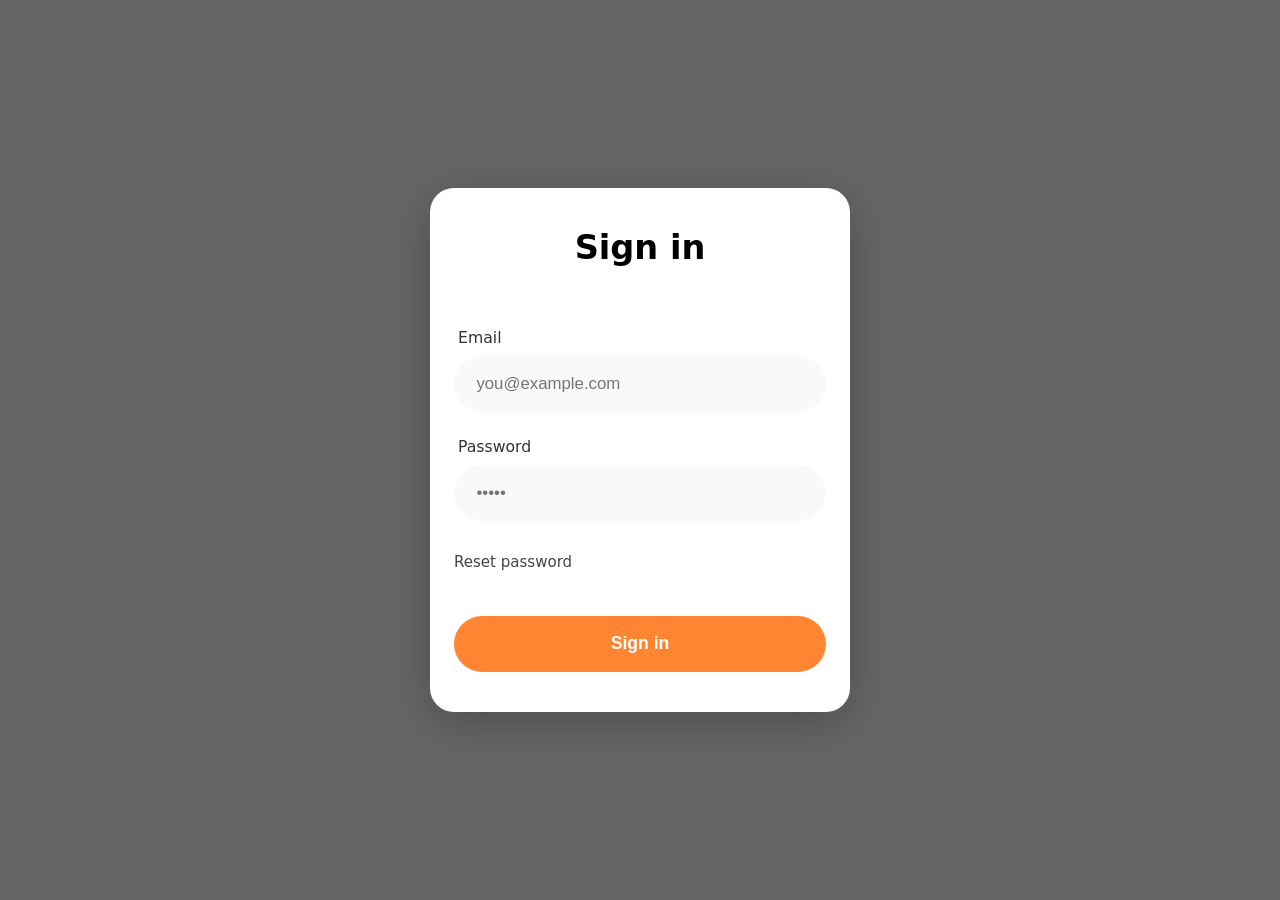
<file: index.html>
<!DOCTYPE html>
<html lang="en">
<head>
    <meta charset="UTF-8">
    <meta name="viewport" content="width=device-width, initial-scale=1.0">
    <title>Document</title>
    <link rel="stylesheet" href="styles/in1.css">
</head>
<body>
     <div class="window"> 
         <form action="/submit" method="post" class="forma">
               <h1 class="title1">Sign in</h1>
                 <div class="gmail_form">
               <label class="gmail_label" for="gmail">Email</label>
               <input class="gmail_input" type="text" id="gmail" name="gmail" placeholder="you@example.com" required>
          </div>
          <div class="pass_form">
               <label class="pass_label" for="pass">Password</label>
               <input class="pass_input" type="password" id="pass" name="password" placeholder="•••••" required>
          </div>
          <a href="reset_pass.html" class="res"> Reset password</a>
          <input class="submit" type="submit" value="Sign in">
</form>
     </div>
</body>
</html>
</file>
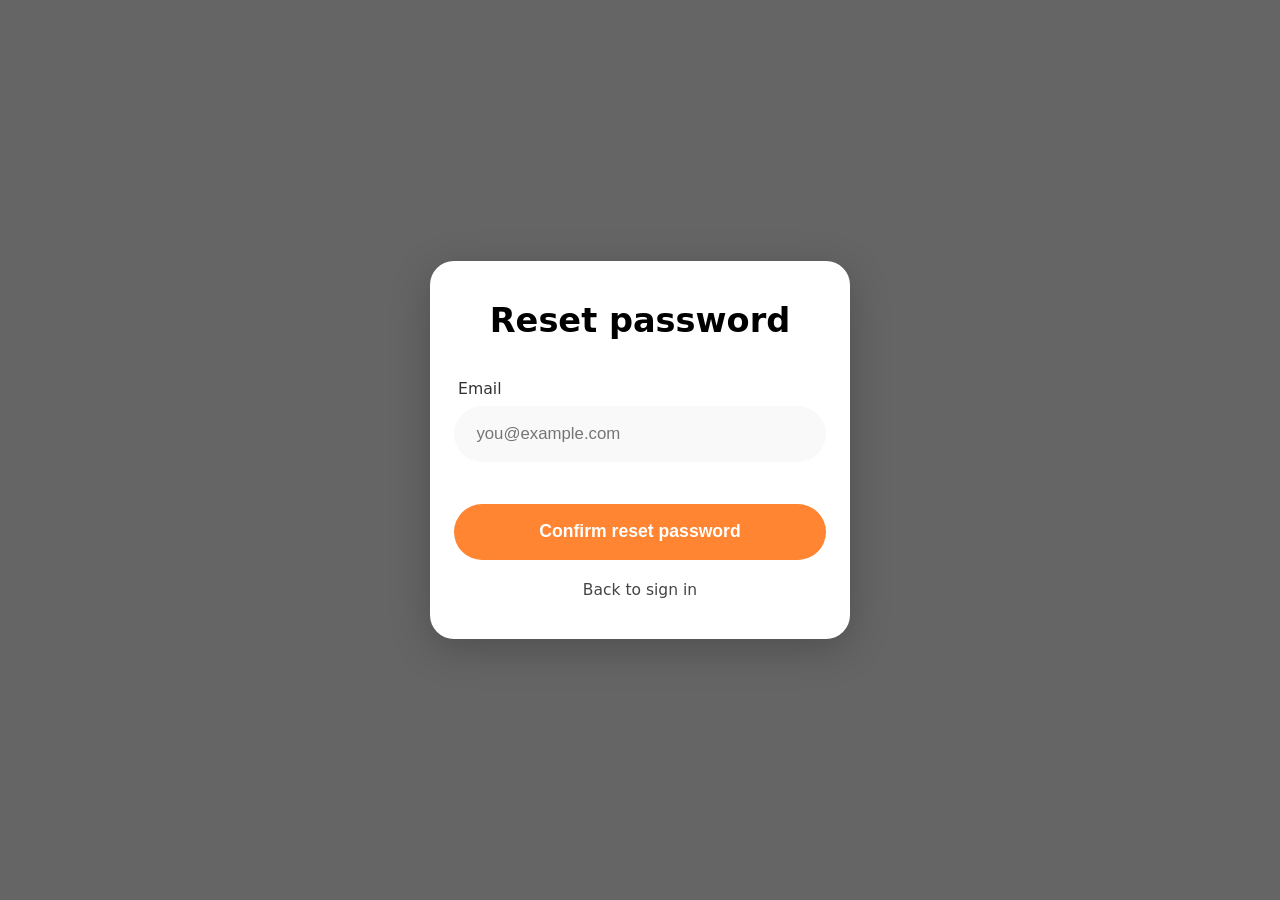
<file: reset_pass.html>
<!DOCTYPE html>
<html lang="en">
<head>
    <meta charset="UTF-8">
    <meta name="viewport" content="width=device-width, initial-scale=1.0">
    <title>Reset Password</title>
    <link rel="stylesheet" href="styles/rep1.css">
</head>
<body>
    <div class="window">
        <h1 class="title1">Reset password</h1>
        
        <form action="/submit" method="post">
            <div class="gmail_form">
                <label class="gmail_label" for="gmail">Email</label>
                <input 
                    class="gmail_input" 
                    type="email" 
                    id="gmail" 
                    name="email" 
                    placeholder="you@example.com" 
                    required 
                    autocomplete="email"
                >
            </div>

            <button type="submit" class="submit">
                Confirm reset password
            </button>
        </form>

        <a href="index.html" class="res">Back to sign in</a>
    </div>
</body>
</html>
</file>
<file: styles/in1.css>
* {
    margin: 0;
    padding: 0;
    box-sizing: border-box;
}

body {
    background: #656565;
    min-height: 100vh;
    font-family: system-ui, -apple-system, sans-serif;
    display: flex;
    justify-content: center;
    align-items: center;
    padding: 20px;
}

.window {
    background: white;
    width: 100%;
    max-width: 420px;         
    min-width: 320px;
    border-radius: 24px;
    padding: 40px 24px;
    box-shadow: 0 10px 40px rgba(0,0,0,0.22);
}

.title1 {
    font-size: 2.1rem;
    font-weight: 600;
    color: #000;
    text-align: center;
    margin-bottom: 2.2rem;
}

.forma {
    display: flex;
    flex-direction: column;
    gap: 1.6rem;
}

.gmail_form,
.pass_form {
    display: flex;
    flex-direction: column;
    gap: 0.55rem;
}

.gmail_label,
.pass_label {
    font-size: 0.98rem;
    font-weight: 500;
    color: #333;
    margin-left: 4px;
    
}

.gmail_input,
.pass_input {
    width: 100%;
    height: 56px;
    padding: 0 1.4rem;
    background: #f9f9f9;
    border: 1px solid #e0e0e0;
    border-radius: 999px;
    font-size: 1.05rem;
    transition: all 0.18s;
    border-width: 0;
}

.gmail_input:focus,
.pass_input:focus {
    outline: none;
    border-color: #ff8532;
    box-shadow: 0 0 0 3px rgba(255, 133, 50, 0.18);
    background: white;
}

.res {
    color: #444;
    font-size: 0.94rem;
    text-decoration: none;
    align-self: flex-start;
    margin-top: 0.4rem;
    transition: color 0.2s;
}

.res:hover {
    color: #ff8532;
}

.submit {
    height: 56px;
    margin-top: 1.2rem;
    background: #FF8532;
    color: white;
    font-size: 1.1rem;
    font-weight: 600;
    border: none;
    border-radius: 999px;
    cursor: pointer;
    transition: all 0.22s;
}

.submit:hover {
    background: #ff7420;
    transform: translateY(-1px);
}

.submit:active {
    transform: translateY(0);
}

/* Адаптивность — мелкие экраны */
@media (max-width: 480px) {
    .window {
        padding: 32px 20px;
        border-radius: 20px;
    }

    .title1 {
        font-size: 1.9rem;
        margin-bottom: 2rem;
    }

    .submit {
        height: 52px;
        font-size: 1.05rem;
    }
}
</file>
<file: styles/rep1.css>
* {
    margin: 0;
    padding: 0;
    box-sizing: border-box;
}

body {
    background: #656565;
    min-height: 100vh;
    font-family: system-ui, -apple-system, sans-serif;
    display: flex;
    justify-content: center;
    align-items: center;
    padding: 20px;
}

.window {
    background: white;
    width: 100%;
    max-width: 420px;         
    min-width: 320px;
    border-radius: 24px;
    padding: 40px 24px;
    box-shadow: 0 10px 40px rgba(0,0,0,0.22);
}

.title1 {
    font-size: 2.1rem;
    font-weight: 600;
    color: #000;
    text-align: center;
    margin-bottom: 2.4rem;
}

form {
    display: flex;
    flex-direction: column;
    gap: 1.8rem;
}

.gmail_form {
    display: flex;
    flex-direction: column;
    gap: 0.55rem;
}

.gmail_label {
    font-size: 0.98rem;
    font-weight: 500;
    color: #333;
    margin-left: 4px;
}

.gmail_input {
    width: 100%;
    height: 56px;
    padding: 0 1.4rem;
    background: #f9f9f9;
    border: 1px solid #e0e0e0;
    border-radius: 999px;
    font-size: 1.05rem;
    transition: all 0.18s;
    border-width: 0;
}

.gmail_input:focus {
    outline: none;
    border-color: #ff8532;
    box-shadow: 0 0 0 3px rgba(255, 133, 50, 0.18);
    background: white;
}

.submit {
    height: 56px;
    background: #FF8532;
    color: white;
    font-size: 1.1rem;
    font-weight: 600;
    border: none;
    border-radius: 999px;
    cursor: pointer;
    transition: all 0.22s;
    margin-top: 0.8rem;
}

.submit:hover {
    background: #ff7420;
    transform: translateY(-1px);
}

.submit:active {
    transform: translateY(0);
}

.res {
    color: #444;
    font-size: 0.97rem;
    text-decoration: none;
    text-align: center;
    display: block;
    margin-top: 1.3rem;
    transition: color 0.2s;
}

.res:hover {
    color: #ff8532;
}

@media (max-width: 480px) {
    .window {
        padding: 32px 20px;
        border-radius: 20px;
    }

    .title1 {
        font-size: 1.9rem;
        margin-bottom: 2rem;
    }

    .submit {
        height: 52px;
        font-size: 1.05rem;
    }

    .res {
        font-size: 0.95rem;
    }
}
</file>
